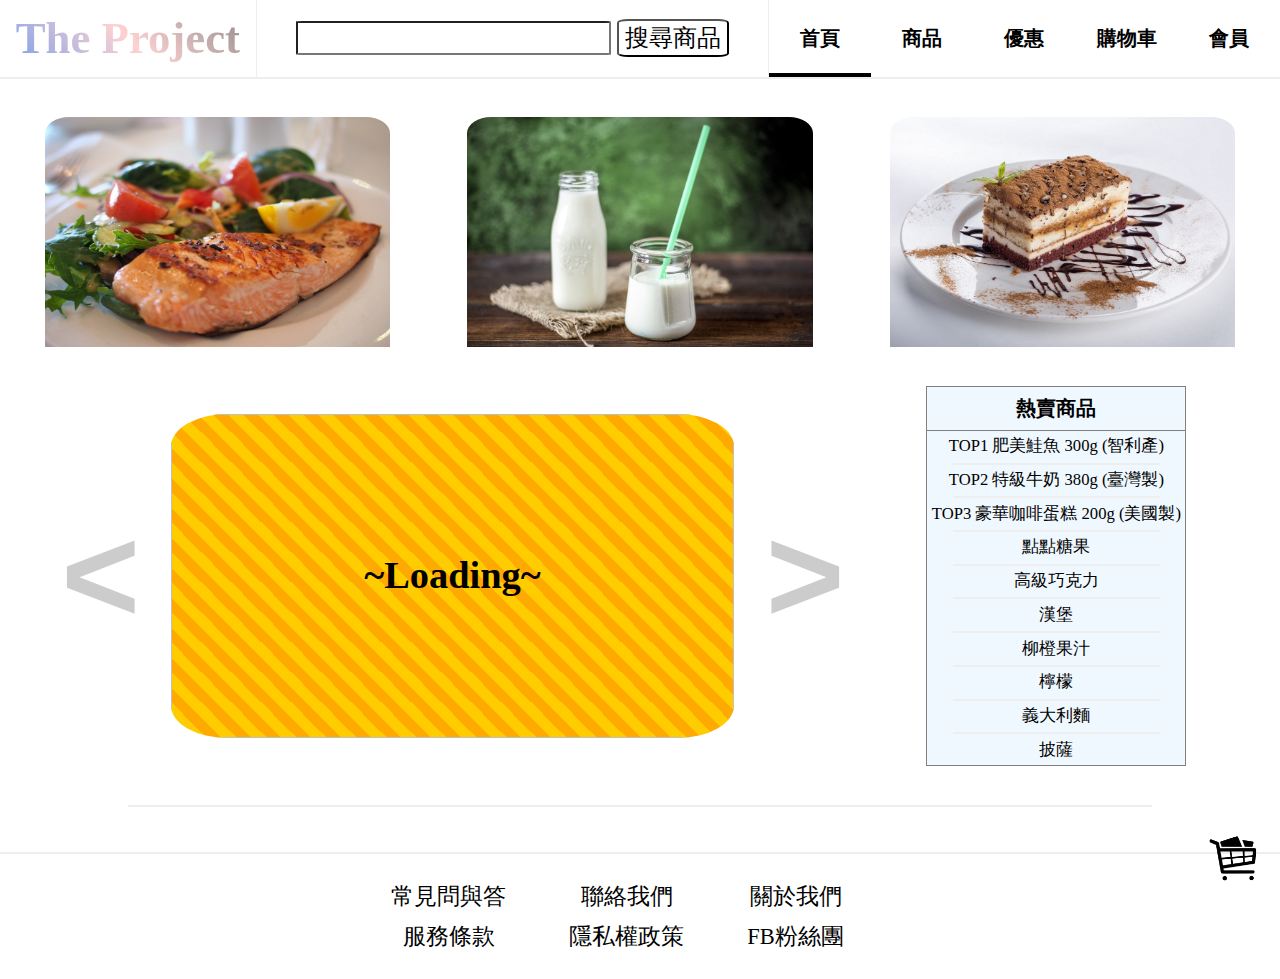
<file: index.html>
<!DOCTYPE html>
<html xmlns="http://www.w3.org/1999/xhtml">
    <head>
        <link href="css/style.css" rel="stylesheet" type="text/css">
        <meta http-equiv="content-type" charset="utf-8">
        <meta name="viewport" content="width=device-width, initial-scale=1.0, maximum-scale=1.0, user-scalable=no">
        <tile></tile>
    </head>
    <body>
        <div class ="top_nav"><!--上導覽頁-->
            <div class="top_block">
                The Project
            </div>
            <div class="search">
                <input type="type" id="search_block" value="">
                <button onclick="storage('search.html')" id="btn">搜尋商品</button>
            </div>
            <div class="right_nav">
                <div class="button_1  border_bot"onclick="page('index.html')" >首頁</div>
                <div class="button_1"onclick="page('product.html')">商品</div>
                <div class="button_1"onclick="" >優惠</div>
                <div class="button_1"onclick="page('cart.html')" >購物車</div>
                <div class="button_1"onclick="page('member.html')" >會員</div>
            </div>
        </div>
        <div class="content">
            <div class="ad1" onmouseenter="food_content('cot')" onmouseleave="food_content_L('cot')">
                <div class="cot"  onclick="product_pages('0')">
                肥美鮭魚<br>原產地(國)：智利&nbsp&nbsp&nbsp特價:320元
                </div>
            </div>
            <div class="ad2" onmouseenter="food_content('cot2')" onmouseleave="food_content_L('cot2')">
                <div class="cot2" onclick="product_pages('1')">
                特級鮮乳<br>原產地(國)：臺灣&nbsp&nbsp&nbsp特價:90元
                </div>
            </div>
            <div class="ad3" onmouseenter="food_content('cot3')" onmouseleave="food_content_L('cot3')">
                <div class="cot3" onclick="product_pages('2')">
                豪華咖啡蛋糕<br>原產地(國)：美國&nbsp&nbsp&nbsp特價:129元
                </div>
            </div>
        </div>
        <div class="content">
            <button id="sw_L" onclick="show_L()"><</button>
            <div class="ad4_div">~Loading~<img class="ad4" id="slideshow"><div class="load"></div></img></div>
            <button id="sw_R" onclick="show_R()">></button>
            <div class="ad4_content">
                <div class="ad_pf">熱賣商品</div>
                <div class="border_div100"></div>
                <p class="ad_p">TOP1 肥美鮭魚 300g (智利產)</p>
                <div class="border_div80"></div>
                <p class="ad_p">TOP2 特級牛奶 380g (臺灣製)</p>
                <div class="border_div80"></div>
                <p class="ad_p">TOP3 豪華咖啡蛋糕 200g (美國製)</p>
                <div class="border_div80"></div>
                <p class="ad_p">點點糖果</p>
                <div class="border_div80"></div>
                <p class="ad_p">高級巧克力</p>
                <div class="border_div80"></div>
                <p class="ad_p">漢堡</p>
                <div class="border_div80"></div>
                <p class="ad_p">柳橙果汁</p>
                <div class="border_div80"></div>
                <p class="ad_p">檸檬</p>
                <div class="border_div80"></div>
                <p class="ad_p">義大利麵</p>
                <div class="border_div80"></div>
                <p class="ad_p">披薩</p>
            </div>
        </div>
        <div class="border_div80"></div>
        <div class="cart_icon" id="cart_icon" onclick="page('cart.html')"></div>
        <div class="nav_down">
            <div class="down_bl">
                <div class="bl">常見問與答</div>
                <div class="bl">服務條款</div>
            </div>
            <div class="down_bl">
                <div class="bl">聯絡我們</div>
                <div class="bl" onclick="page('privacy.html')">隱私權政策</div>
            </div>
            <div class="down_bl">
                <div class="bl">關於我們</div>
                <div class="bl">FB粉絲團</div>
            </div>
        </div>
        <script src="javascript/index.js"></script>  
    </body>
</html>
</file>
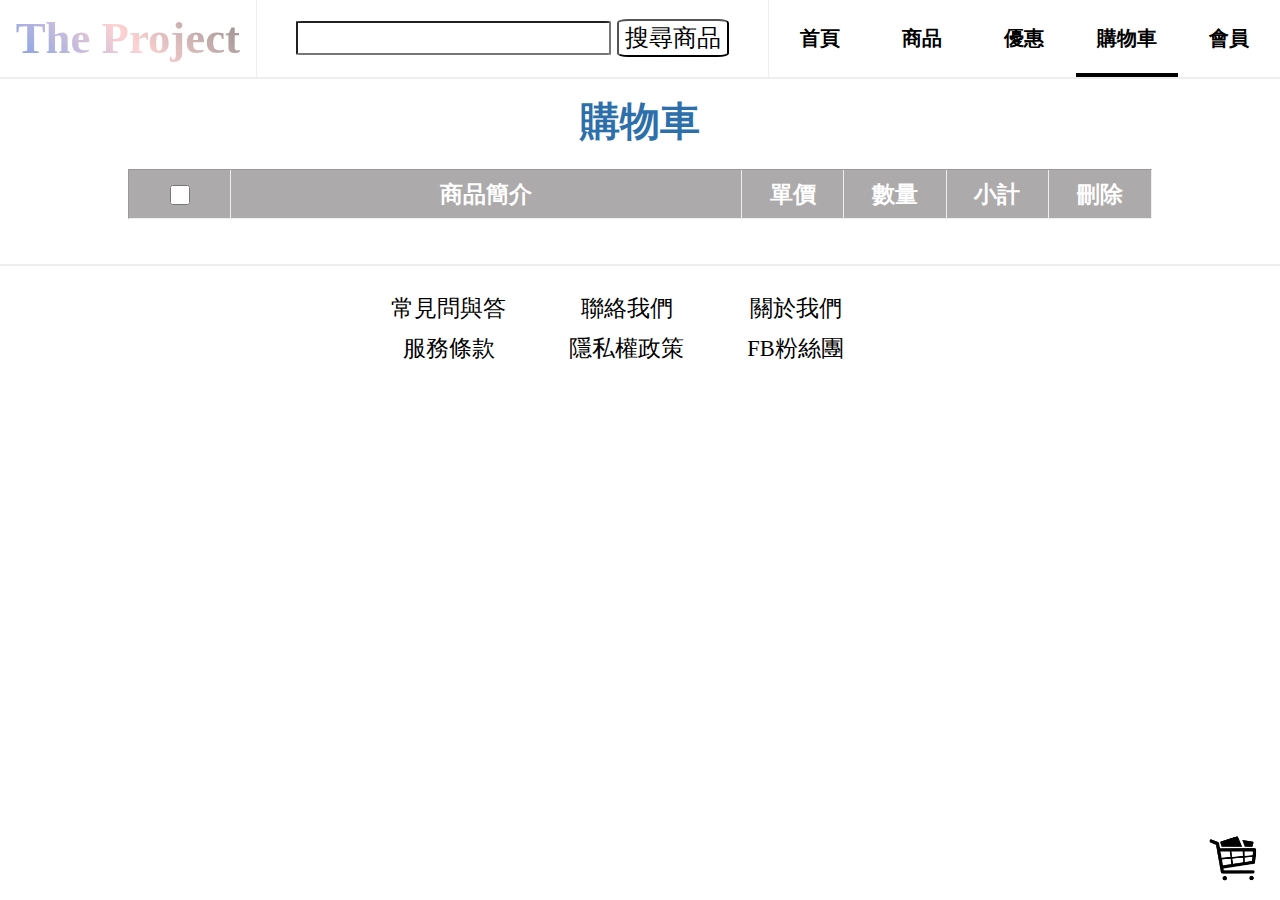
<file: cart.html>
<!DOCTYPE html>
<html xmlns="http://www.w3.org/1999/xhtml">
    <head>
        <link href="css/cart.css" rel="stylesheet" type="text/css">
        <meta http-equiv="content-type" charset="utf-8">
        <meta name="viewport" content="width=device-width, initial-scale=1.0, maximum-scale=1.0, user-scalable=no">
        <tile></tile>
    </head>
    <body>
        <div class ="top_nav"><!--上導覽頁-->
            <div class="top_block">
                The Project
            </div>
            <div class="search">
                <input type="type" id="search_block" value="">
                <button onclick="storage('search.html')" id="btn">搜尋商品</button>
            </div>
            <div class="right_nav">
                <div class="button_1"onclick="page('index.html')" >首頁</div>
                <div class="button_1"onclick="page('product.html')">商品</div>
                <div class="button_1"onclick="reload()" >優惠</div>
                <div class="button_1  border_bot"onclick="page('cart.html')" >購物車</div>
                <div class="button_1"onclick="page('member.html')" >會員</div>
            </div>
        </div>
        <div class="cart">購物車</div>
        <div class="container" id="container">
            <div class="cart_block_big gray_block">
                <div class="check cart_block_small"><input type="checkbox" id="check_all" class="checkbox" onclick="check_all()" ></div>
                <div class="pro_content cart_block_small">商品簡介</div>
                <div class="single cart_block_small">單價</div>
                <div class="counts cart_block_small">數量</div>
                <div class="totals cart_block_small">小計</div>
                <div class="del cart_block_small">刪除</div>
            </div>
        </div>
        <div class="cart_icon" id="cart_icon" onclick="page('cart.html')"></div>
        <div class="nav_down">
            <div class="down_bl">
                <div class="bl">常見問與答</div>
                <div class="bl">服務條款</div>
            </div>
            <div class="down_bl">
                <div class="bl">聯絡我們</div>
                <div class="bl" onclick="page('privacy.html')">隱私權政策</div>
            </div>
            <div class="down_bl">
                <div class="bl">關於我們</div>
                <div class="bl">FB粉絲團</div>
            </div>
        </div>
        <script src="javascript/cart.js"></script> 
    </body>
</html>
</file>
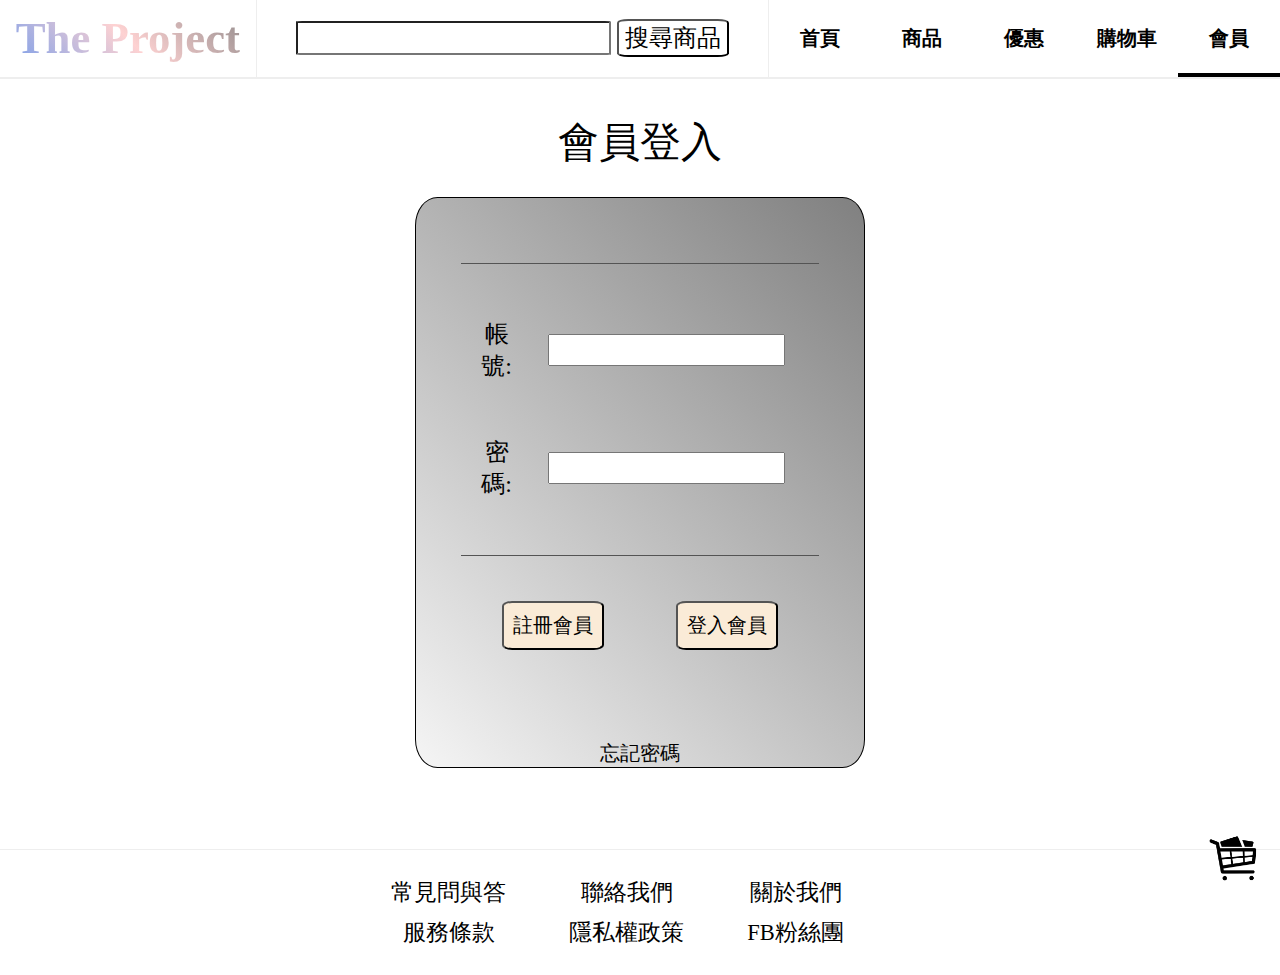
<file: member.html>
<!DOCTYPE html>
<html xmlns="http://www.w3.org/1999/xhtml">
    <head>
        <link href="css/member.css" rel="stylesheet" type="text/css">
        <meta http-equiv="content-type" charset="utf-8">
        <meta name="viewport" content="width=device-width, initial-scale=1.0, maximum-scale=1.0, user-scalable=no">
        <tile></tile>
    </head>
    <body>
        <div class ="top_nav"><!--上導覽頁-->
            <div class="top_block">
                The Project
            </div>
            <div class="search">
                <input type="type" id="search_block" value="">
                <button onclick= "storage('search.html')" id="btn">搜尋商品</button>
            </div>
            <div class="right_nav">
                <div class="button_1"onclick="page('index.html')" >首頁</div>
                <div class="button_1"onclick="page('product.html')">商品</div>
                <div class="button_1"onclick="" >優惠</div>
                <div class="button_1"onclick="page('cart.html')" >購物車</div>
                <div class="button_1 border_bot"onclick="page('member.html')" >會員</div>
            </div>
        </div>
        <div class="back">
            <div class="login">會員登入</div>
            <div class="member">
            <div class="border_div80 me_block"> </div>
            <div class="login_type">
                <div>帳號:</div>
                <div><input type="type" class="me_block_ty" value="">  </div>
            </div>
            <div class="login_type">
                <div>密碼:</div>
                <div><input type="password" class="me_block_ty" value="" id="pass_type"> </div>
            </div>
            <div class="border_div80_n me_block"> </div>
            <div class="login_btn">
                <div><input type="button" class="login_L" value="註冊會員">  </div>
                <div><input type="button" class="login_R" value="登入會員">  </div>
            </div>
            <div class="password">忘記密碼</div>
            </div>
        </div>
        <div class="cart_icon" id="cart_icon" onclick="page('cart.html')"></div>
        <div class="nav_down">
            <div class="down_bl">
                <div class="bl">常見問與答</div>
                <div class="bl">服務條款</div>
            </div>
            <div class="down_bl">
                <div class="bl">聯絡我們</div>
                <div class="bl"  onclick="page('privacy.html')">隱私權政策</div>
            </div>
            <div class="down_bl">
                <div class="bl">關於我們</div>
                <div class="bl">FB粉絲團</div>
            </div>
        </div>
        <script src="javascript/member.js"></script> 
    </body>
</html>
</file>
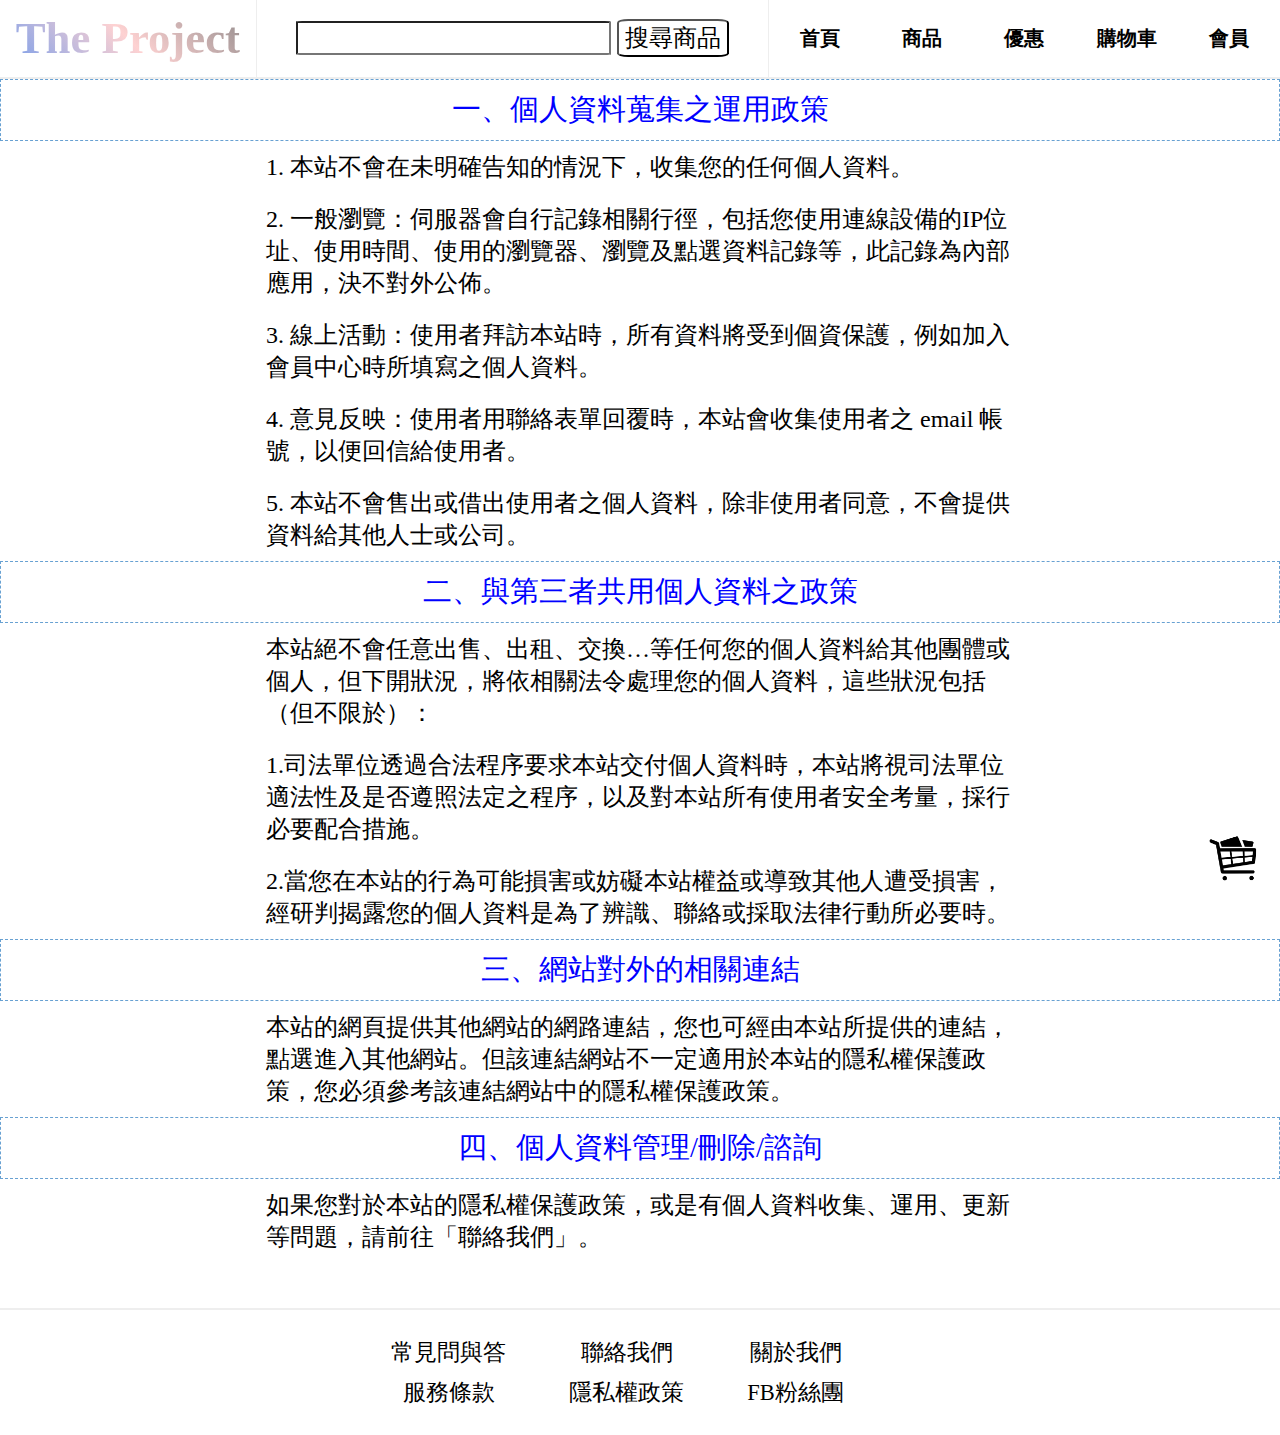
<file: privacy.html>
<!DOCTYPE html>
<html xmlns="http://www.w3.org/1999/xhtml">
    <head>
        <link href="css/style.css" rel="stylesheet" type="text/css">
        <meta http-equiv="content-type" charset="utf-8">
        <meta name="viewport" content="width=device-width, initial-scale=1.0, maximum-scale=1.0, user-scalable=no">
        <tile></tile>
    </head>
    <body>
        <div class ="top_nav"><!--上導覽頁-->
            <div class="top_block">
                The Project
            </div>
            <div class="search">
                <input type="type" id="search_block" value="">
                <button onclick= "" id="btn">搜尋商品</button>
            </div>
            <div class="right_nav">
                <div class="button_1"onclick="page('index.html')" >首頁</div>
                <div class="button_1"onclick="page('product.html')">商品</div>
                <div class="button_1"onclick="" >優惠</div>
                <div class="button_1"onclick="page('cart.html')" >購物車</div>
                <div class="button_1"onclick="page('member.html')" >會員</div>
            </div>
        </div>
        <div class="pri_title">一、個人資料蒐集之運用政策</div>
        <p class="margin_left">1. 本站不會在未明確告知的情況下，收集您的任何個人資料。</p>
        <p class="margin_left">2. 一般瀏覽：伺服器會自行記錄相關行徑，包括您使用連線設備的IP位址、使用時間、使用的瀏覽器、瀏覽及點選資料記錄等，此記錄為內部應用，決不對外公佈。
        </p>
        <p class="margin_left">3. 線上活動：使用者拜訪本站時，所有資料將受到個資保護，例如加入會員中心時所填寫之個人資料。</p>
        <p class="margin_left">4. 意見反映：使用者用聯絡表單回覆時，本站會收集使用者之 email 帳號，以便回信給使用者。</p>
        <p class="margin_left">5. 本站不會售出或借出使用者之個人資料，除非使用者同意，不會提供資料給其他人士或公司。</p>
        <div class="pri_title">二、與第三者共用個人資料之政策</div>
        <p class="margin_left">本站絕不會任意出售、出租、交換…等任何您的個人資料給其他團體或個人，但下開狀況，將依相關法令處理您的個人資料，這些狀況包括（但不限於）：</p>
        <p class="margin_left">1.司法單位透過合法程序要求本站交付個人資料時，本站將視司法單位適法性及是否遵照法定之程序，以及對本站所有使用者安全考量，採行必要配合措施。</p>
        <p class="margin_left">2.當您在本站的行為可能損害或妨礙本站權益或導致其他人遭受損害，經研判揭露您的個人資料是為了辨識、聯絡或採取法律行動所必要時。
        </p>
        <div class="pri_title">三、網站對外的相關連結</div>
        <p class="margin_left">本站的網頁提供其他網站的網路連結，您也可經由本站所提供的連結，點選進入其他網站。但該連結網站不一定適用於本站的隱私權保護政策，您必須參考該連結網站中的隱私權保護政策。</p>
        <div class="pri_title">四、個人資料管理/刪除/諮詢</div>
        <p class="margin_left">如果您對於本站的隱私權保護政策，或是有個人資料收集、運用、更新等問題，請前往「聯絡我們」。</p>

        <div class="cart_icon" id="cart_icon" onclick="page('cart.html')"></div>
        <div class="nav_down">
            <div class="down_bl">
                <div class="bl">常見問與答</div>
                <div class="bl">服務條款</div>
            </div>
            <div class="down_bl">
                <div class="bl">聯絡我們</div>
                <div class="bl" onclick="page('privacy.html')">隱私權政策</div>
            </div>
            <div class="down_bl">
                <div class="bl">關於我們</div>
                <div class="bl">FB粉絲團</div>
            </div>
        </div>
        <script src="javascript/index.js"></script> 
    </body>
</html>
</file>
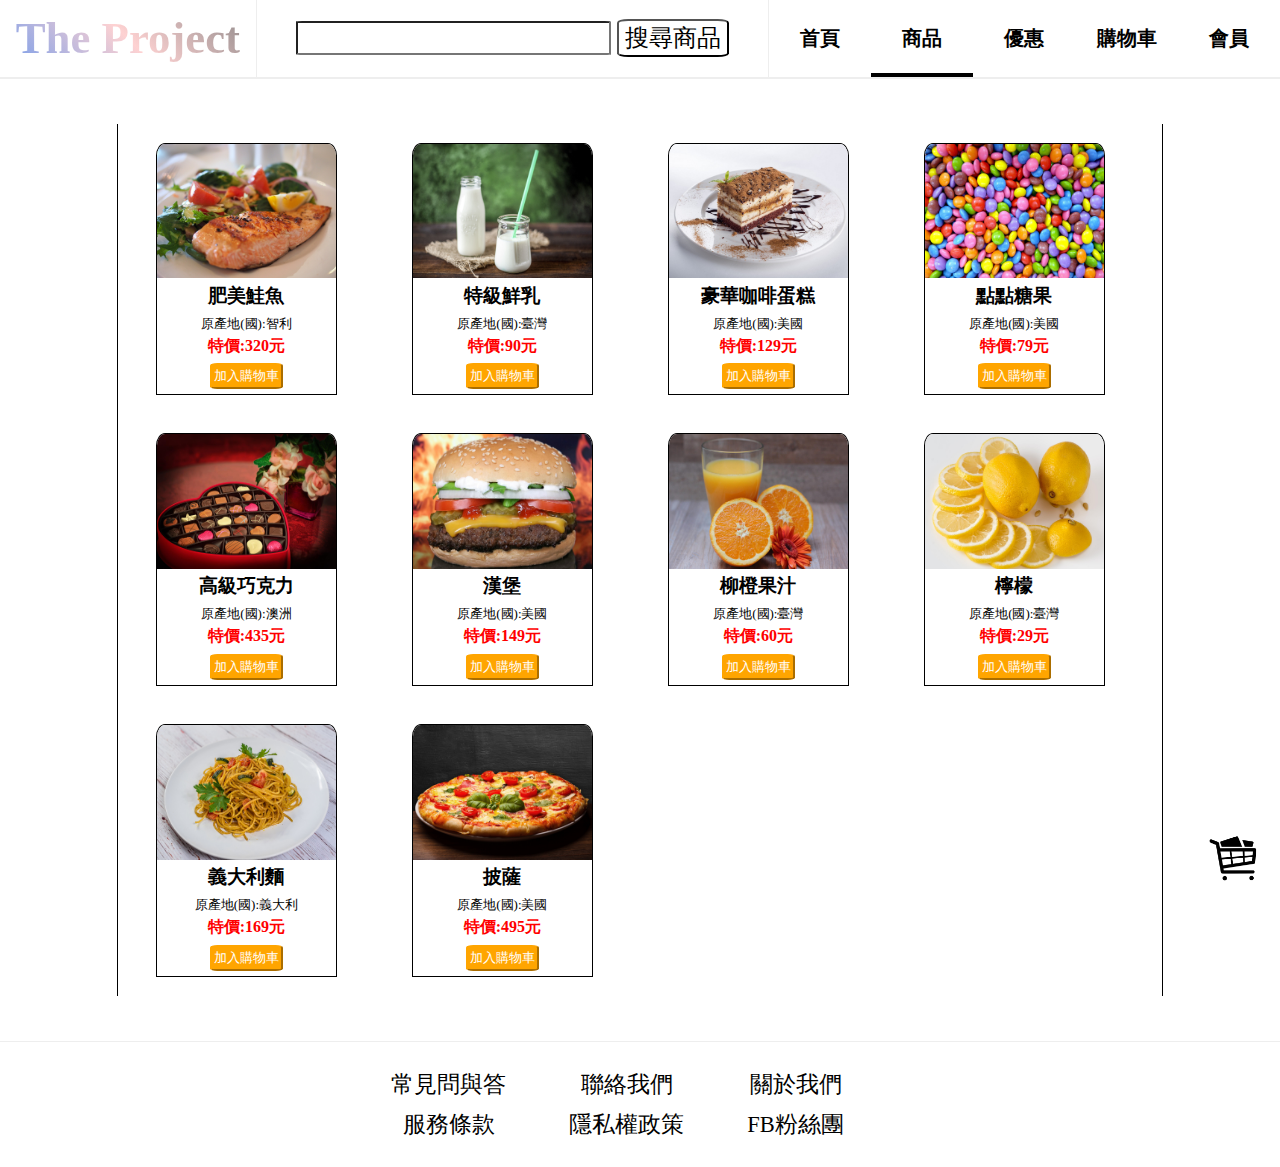
<file: product.html>
<!DOCTYPE html>
<html xmlns="http://www.w3.org/1999/xhtml">
    <head>
        <link href="css/product.css" rel="stylesheet" type="text/css">
        <meta http-equiv="content-type" charset="utf-8">
        <meta name="viewport" content="width=device-width, initial-scale=1.0, maximum-scale=1.0, user-scalable=no">
        <tile></tile>
    </head>
    <body>
        <div class ="top_nav"><!--上導覽頁-->
            <div class="top_block">
                The Project
            </div>
            <div class="search">
                <input type="type" id="search_block" value="">
                <button onclick="storage('search.html')"  id="btn">搜尋商品</button>
            </div>
            <div class="right_nav">
                <div class="button_1"onclick="page('index.html')" >首頁</div>
                <div class="button_1 border_bot"onclick="page('product.html')">商品</div>
                <div class="button_1"onclick="" >優惠</div>
                <div class="button_1"onclick="page('cart.html')" >購物車</div>
                <div class="button_1"onclick="page('member.html')" >會員</div>
                
            </div>
        </div>
        <div class="big_page">
            <div class="product_page" id="product_create">
            </div>
        </div>
        <div class="cart_icon" id="cart_icon" onclick="page('cart.html')"></div>
        <div class="nav_down">
            <div class="down_bl">
                <div class="bl">常見問與答</div>
                <div class="bl">服務條款</div>
            </div>
            <div class="down_bl">
                <div class="bl">聯絡我們</div>
                <div class="bl"  onclick="page('privacy.html')">隱私權政策</div>
            </div>
            <div class="down_bl">
                <div class="bl">關於我們</div>
                <div class="bl">FB粉絲團</div>
            </div>
        </div>
        <script src="javascript/product.js"></script> 
    </body>
</html>
</file>
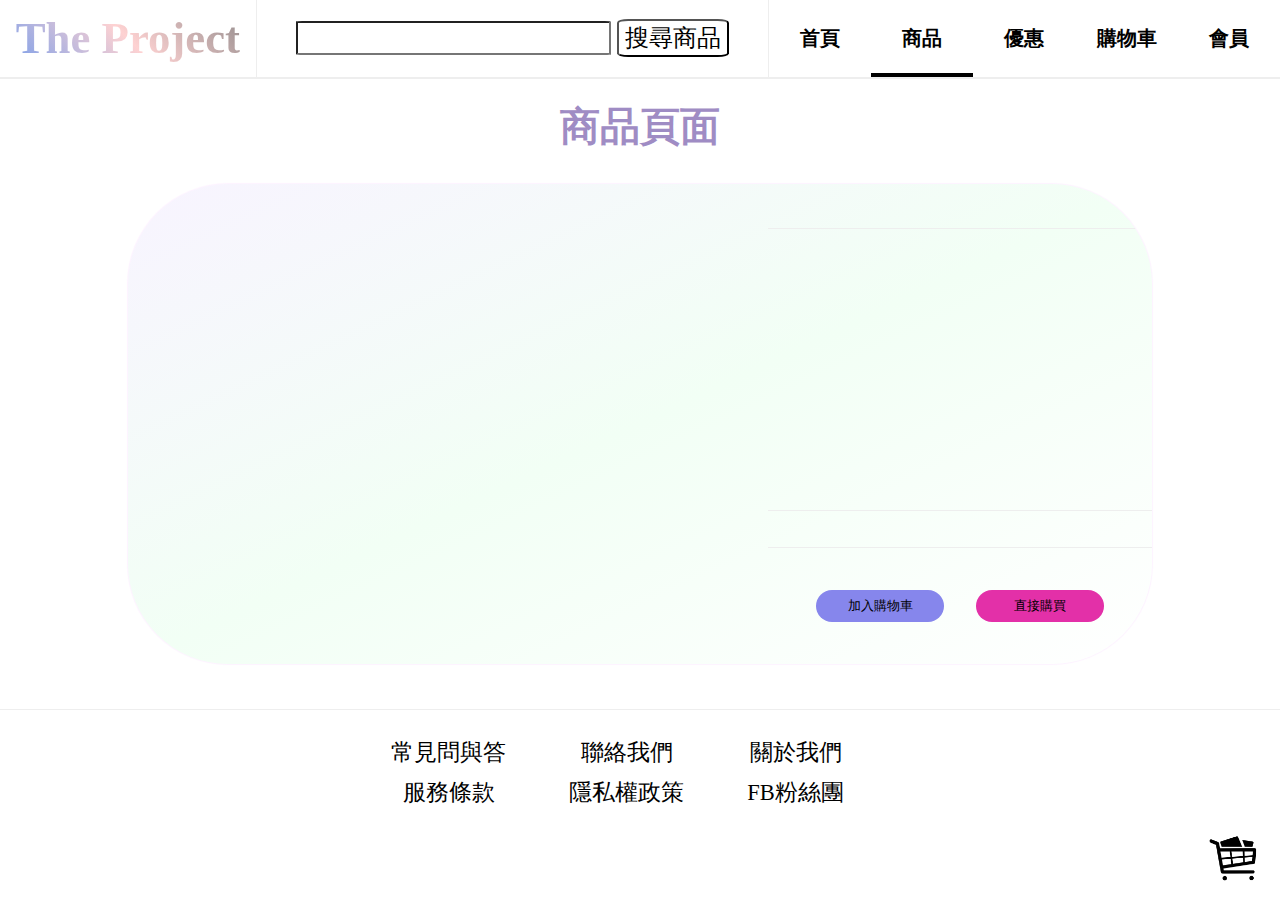
<file: product_pages.html>
<!DOCTYPE html>
<html xmlns="http://www.w3.org/1999/xhtml">
    <head>
        <link href="css/product_pages.css" rel="stylesheet" type="text/css">
        <meta http-equiv="content-type" charset="utf-8">
        <meta name="viewport" content="width=device-width, initial-scale=1.0, maximum-scale=1.0, user-scalable=no">
        <tile></tile>
    </head>
    <body>
        <div class ="top_nav"><!--上導覽頁-->
            <div class="top_block">
                The Project
            </div>
            <div class="search">
                <input type="type" id="search_block" value="">
                <button onclick="storage('search.html')" id="btn">搜尋商品</button>
            </div>
            <div class="right_nav">
                <div class="button_1 "onclick="page('index.html')" >首頁</div>
                <div class="button_1 border_bot"onclick="page('product.html')">商品</div>
                <div class="button_1"onclick="" >優惠</div>
                <div class="button_1"onclick="page('cart.html')" >購物車</div>
                <div class="button_1"onclick="page('member.html')" >會員</div>
            </div>
        </div>
        <div class="product_pages_title">商品頁面</div>
        <div class="main_content">
            <div class="content_small" id="image_content">
            </div>
            <div class="content_R">
                    <div class="con_title " id="title_div"></div>
                    <div class="content" id="content">
                        <div class="con_s" id="con_s"></div>
                        <div class="price" id="price"></div>
                    </div>
                    <div class="button" id="addcart">
                        <input type="button" class="add_cart" value="加入購物車" onclick="addcart()">
                        <input type="button" class="cart" value="直接購買" onclick="cart()">
                    </div>
            </div>
            </div>
        <div class="cart_icon" id="cart_icon" onclick="page('cart.html')"></div>
        <div class="nav_down">
            <div class="down_bl">
                <div class="bl">常見問與答</div>
                <div class="bl">服務條款</div>
            </div>
            <div class="down_bl">
                <div class="bl">聯絡我們</div>
                <div class="bl" onclick="page('privacy.html')">隱私權政策</div>
            </div>
            <div class="down_bl">
                <div class="bl">關於我們</div>
                <div class="bl">FB粉絲團</div>
            </div>
        </div>
        <script src="javascript/product_pages.js"></script> 
    </body>
</html>
</file>
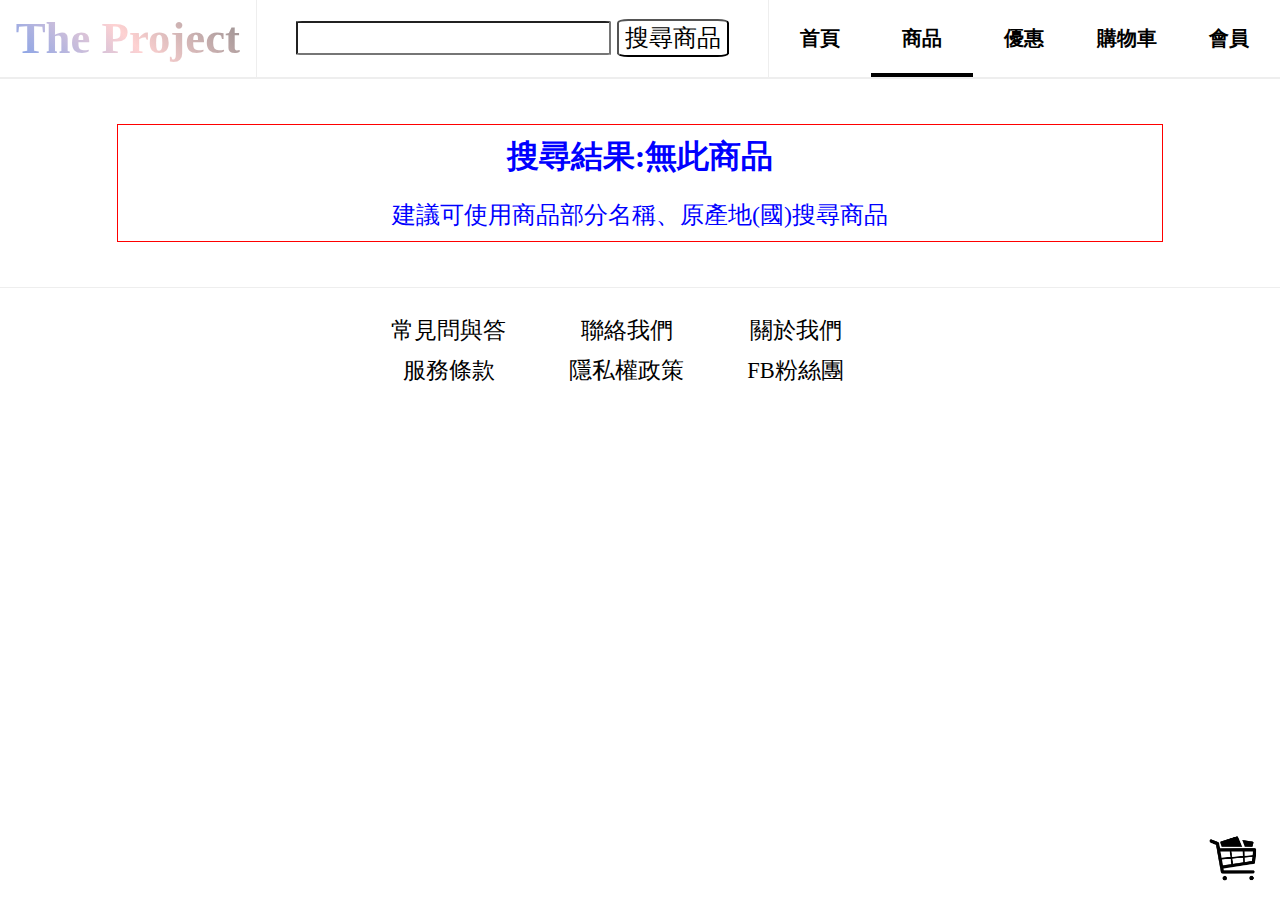
<file: search.html>
<!DOCTYPE html>
<html xmlns="http://www.w3.org/1999/xhtml">
    <head>
        <link href="css/product.css" rel="stylesheet" type="text/css">
        <meta http-equiv="content-type" charset="utf-8">
        <meta name="viewport" content="width=device-width, initial-scale=1.0, maximum-scale=1.0, user-scalable=no">
        <tile></tile>
    </head>
    <body>
        <div class ="top_nav"><!--上導覽頁-->
            <div class="top_block">
                The Project
            </div>
            <div class="search">
                <input type="type" id="search_block" value="">
                <button onclick= "storage('search.html')" id="btn">搜尋商品</button>
            </div>
            <div class="right_nav">
                <div class="button_1"onclick="page('index.html')" >首頁</div>
                <div class="button_1 border_bot"onclick="page('product.html')">商品</div>
                <div class="button_1"onclick="" >優惠</div>
                <div class="button_1"onclick="page('cart.html')" >購物車</div>
                <div class="button_1"onclick="page('member.html')" >會員</div>
            </div>
        </div>
        <div class="big_page">
            <div class="product_page" id="product_create">
                <div class="result"></div>
                <div class="none">搜尋結果:無此商品</div>
                <p class="none_p">建議可使用商品部分名稱、原產地(國)搜尋商品</p>
            </div>
        </div>
        <div class="cart_icon" id="cart_icon" onclick="page('cart.html')"></div>
        <div class="nav_down">
            <div class="down_bl">
                <div class="bl">常見問與答</div>
                <div class="bl">服務條款</div>
            </div>
            <div class="down_bl">
                <div class="bl">聯絡我們</div>
                <div class="bl"  onclick="page('privacy.html')">隱私權政策</div>
            </div>
            <div class="down_bl">
                <div class="bl">關於我們</div>
                <div class="bl">FB粉絲團</div>
            </div>
        </div>
        <script src="javascript/search.js"></script> 
    </body>
</html>
</file>
<file: css/style.css>
@charset "utf-8";
/*html,body*/
html, body {  margin: 0; padding: 0; font-size: 24px; font-family: '標楷體';}   
.font_size20{
    font-size: 20px;
}
#search_block{
    font-size: 24px;
    width: 60%;
    border-radius: 2%;
}
.top_nav{
    box-sizing: border-box;
    display: flex;
    top: 0%;
    width: 100%;
    height: auto;
    background-color:white;
    border-bottom:2px  inset;
}
.top_block{
    font-family: '新細明體';
    display:block;
    height: 8.5vh;
    width: 20%;
    font-size:3.5vw;
    line-height: 8.5vh;
    text-align: center;
    font-weight: bolder;
    border-right:1px  inset;
    color: transparent;
    background:linear-gradient(45deg,cornflowerblue,rgb(254, 210, 210),gray);
    background:-webkit-linear-gradient(45deg,cornflowerblue,rgb(254, 210, 210),gray);
    -webkit-background-clip:text;
    background-clip: text;
}
.border_bot{
    box-sizing: border-box;
    border-bottom: 4px solid black;
}
#btn{
    font-family: '標楷體';
    font-size: 24px;
    border-radius: 10%;
    background-color: #fff;
    color: #000;
    cursor: pointer;
}
#btn:hover{
    transition: all .4s linear;
    color:#fff;
    background-color: gray;
}
.search{
    display: block;
    height: 8.5vh;
    width: 40vw;
    line-height: 8.5vh;
    text-align: center;
    border-right: 1px inset;
}

.right_nav{
    width: 40%;
    display: inline-flex;
    font-size: 18px;
}
.button_1{
    width: 20%;
    height: 8.5vh;
    display: block;
    text-align: center;
    line-height: 8.5vh;
    cursor: pointer;
    background-color: transparent;
    transition: all .4s linear;
    font-size: 20px;
    font-weight: bold;
    color:#000;
    text-decoration: none;
}
.button_1:hover{
    background-color: #000;
    color: #fff;
    font-size: 23px;
}
.content{
    display: flex;
    justify-content:center ;
    align-items: center;
    background-color:white;
}

.ad1:hover,.ad2:hover,.ad3:hover,.ad4:hover{
    transition: all 1.2s ease-in;
    background-size: 110%;
}

.ad1,.ad2,.ad3{
    box-sizing: border-box;
    display: inline-flex;
    align-items:flex-end;
    justify-content:center;
    width: 27vw;
    height: 18vw;
    background-size:cover;
    background-repeat: no-repeat;
    background-position: center center;
    margin: 3vw;
    background-color: #fff;
    border-radius: 7% 7% 0% 0%;

}

.ad1{
    background-image: url(../product/product1.jpg);
}
.ad2{
    background-image: url(../product/product2.jpg);
}
.ad3{
    background-image: url(../product/product3.jpg);
}
.ad4{
    height: 25.31vw;
    display: block;
    width: 44vw;
    position: relative;
    top: -25.31vw;
    background-size:contain;
    background-repeat: no-repeat;
    margin-bottom: 3vw;
    border-radius: 10%;
}
.ad4_div{
    font-family: '標楷體';
    font-weight: 600;
    text-align: center;
    line-height: 25.31vw;
    font-size: 3vw;
    background:-webkit-linear-gradient(45deg,#fc0 0%,#fc0 20%,#fa0 20%, #fa0 45%,#fc0 45%,#fc0 70%,#fa0 70%, #fa0 95%,#fc0 95%,#fc0 100%);
    background-size:30px 30px;
    height: 25.31vw;
    display: block;
    width: 44vw;
    margin-bottom: 3vw;
    border-radius: 10%;
    animation:loadimg_an 0.4s infinite linear;
}

@keyframes loadimg_an{
    0% {
      background-position:0 0;
    }
    100% {
      background-position:30px 0;
    }
  }

.load{
    display: block;
    font-size: 6vh;
    font-weight: 600;
    font-style: unset;
    position: absolute;
    left: 29vw;
    top: 83vh;
}

.border_div80{
    display: block;
    position: relative;
    left: 10%;
    width: 80%;
    height: 1px;
    border-bottom: 2px inset;
}
.border_div100{
    display: block;
    width: 100%;
    height: 1px;
    border-bottom: 1px gray solid;
}

.ad4_content{
    display: block;
    width:fit-content;
    height:fit-content ;
    font-size: 1.6vw;
    margin-left: 6vw;
    margin-right: 3vw;
    font-weight: bold;
    border: 1px solid gray ;
    text-align: center;
    background-color: aliceblue;
    margin-bottom: 3vw;
}

.cot,.cot2,.cot3{
    background-color:rgba(0,0,0, 0.4);
    width: 27vw;
    height: fit-content;
    font-size: 24px;
    color:azure;
    font-weight:3px;
    display:none;
    text-align: center;
    cursor: pointer;
    padding: 0.5vh;
}

.ad_p{
    display: block;
    margin: 0.17vw;
    padding: 0.17vw;
    font-size: 1.3vw;
    font-weight: 500;
}
.ad_pf{
    padding:0.8vh;
}
.ad_p:hover{
    transition: all .4s ease-in;
    background-color:cornflowerblue;
    color: #fff;
    cursor: pointer;
    font-weight: 700;
}
#sw_L{
    display: flex;
    font-size: 15vh;
    font-weight: bold;
    align-items: center;
    margin-bottom: 3vw;
    margin-right: 2vw;
    height: fit-content;
    color: rgba(0,0,0, 0.2);
    width: 10vh;
    background-color: transparent;
    border:none;
}
#sw_R{
    font-size: 15vh;
    font-weight: bold;
    display: flex;
    align-items: center;
    margin-bottom: 3vw;
    margin-left: 2vw;
    height: fit-content;
    color: rgba(0,0,0, 0.2);
    width: 10vh;
    background-color: transparent;
    border:none;
}
#sw_R:hover{
    color: #000;
    transition: all linear .6s;
    cursor: pointer;
    transform: translatex(1vw);
}
#sw_L:hover{
    color: #000;
    transition: all linear .6s;
    cursor: pointer;
    transform: translatex(-1vw);
}
.nav_down{
    display: flex;
    justify-content: center;
    align-items: center;
    background-color:white ;
    width:auto;
    height: fit-content;
    padding: 2vh;
    margin-top: 5vh;
    border-top: 2px outset;
}
.down_bl{
    margin-right: 5vh;
}
.bl{
    font-size: 2.5vh;
    text-align: center;
    margin: 1vh;
}

.bl:hover{
    cursor: pointer;
    color: rgb(33, 212, 152);
}

.pri_title{
    text-align: center;
    font-size: larger;
    color: blue;
    border: 1px rgb(104, 161, 210) dashed;
    padding: 10px;
}

.margin_left{
    margin :0 20vw;
    padding: 10px;
}

.cart_icon{
    width: 5vw;
    height: 5vw;
    position: fixed;
    right: 1vw;
    bottom:1vh ;
    box-sizing: border-box;
    background-image:url(../product/cart.png) ;
    background-size: contain;
    cursor: pointer;
}
</file>
<file: css/cart.css>
@charset "utf-8";
/*html,body*/
html, body {  margin: 0; padding: 0; font-size: 24px; font-family: '標楷體';}   
.font_size20{
    font-size: 20px;
}
#search_block{
    font-size: 24px;
    width: 60%;
    border-radius: 2%;
}
.top_nav{
    box-sizing: border-box;
    display: flex;
    top: 0%;
    width: 100%;
    height: auto;
    background-color:white;
    border-bottom:2px  inset;
}
.top_block{
    font-family: '新細明體';
    display:block;
    height: 8.5vh;
    width: 20%;
    font-size:3.5vw;
    line-height: 8.5vh;
    text-align: center;
    font-weight: bolder;
    border-right:1px  inset;
    color: transparent;
    background:linear-gradient(45deg,cornflowerblue,rgb(254, 210, 210),gray);
    background:-webkit-linear-gradient(45deg,cornflowerblue,rgb(254, 210, 210),gray);
    -webkit-background-clip:text;
    background-clip: text;
}
.border_bot{
    box-sizing: border-box;
    border-bottom: 4px solid black;
}
#btn{
    font-family: '標楷體';
    font-size: 24px;
    border-radius: 10%;
    background-color: #fff;
    color: #000;
    cursor: pointer;
}
#btn:hover{
    transition: all .4s linear;
    color:#fff;
    background-color: gray;
}
.search{
    display: block;
    height: 8.5vh;
    width: 40vw;
    line-height: 8.5vh;
    text-align: center;
    border-right: 1px inset;
}

.right_nav{
    width: 40%;
    display: inline-flex;
    font-size: 18px;
}
.button_1{
    width: 20%;
    height: 8.5vh;
    display: block;
    text-align: center;
    line-height: 8.5vh;
    cursor: pointer;
    background-color: transparent;
    transition: all .4s linear;
    font-size: 20px;
    font-weight: bold;
    color:#000;
    text-decoration: none;
}
.button_1:hover{
    background-color: #000;
    color: #fff;
    font-size: 23px;
}
.nav_down{
    display: flex;
    justify-content: center;
    align-items: center;
    background-color:white ;
    width:auto;
    height: fit-content;
    padding: 2vh;
    margin-top: 5vh;
    border-top: 2px outset;
}
.down_bl{
    margin-right: 5vh;
}
.bl{
    font-size: 2.5vh;
    text-align: center;
    margin: 1vh;
}

.bl:hover{
    cursor: pointer;
    color: rgb(33, 212, 152);
}


.container{
    margin-top: 20px;
    position: relative;
    left: 10vw;
    width: 80vw;
    height:fit-content;
}

.cart{
    position: relative;
    left: 10%;
    width: 80%;
    height: fit-content;
    margin: 15px 0;
    font-size: 40px;
    color: rgb(45, 111, 170);
    text-align: center;
    font-weight: bolder;
}

.cart_block_big{
    display: flex;
    width: 100%;
    border: 0.5px  inset;
    height: 50px;
    box-sizing: border-box;
}

.cart_block{
    display: flex;
    width: 100%;
    border: 0.5px  inset;
    height: 100px;
    box-sizing: border-box;
}

.cart_block:hover{
    background-color: rgb(189, 189, 189);
}

.check{
    width: 10%;
    border-right: 0.5px inset;
    box-sizing: border-box;
}

.pro_content{
    width: 50%;
    border-right: 0.5px inset;
    display: flex;
    box-sizing: border-box;
}
.counts{
    width: 10%;
    border-right: 0.5px inset;
    box-sizing: border-box;
    display: flex;
    justify-content: center;
    align-items: center;
}
.totals{
    width: 10%;
    border-right: 0.5px inset;
    box-sizing: border-box;
    display: flex;
    justify-content: center;
    align-items: center;
}
.single{
    width: 10%;
    border-right: 0.5px inset;
    box-sizing: border-box;
    display: flex;
    justify-content: center;
    align-items: center;
}
.red{
    color: red;
}

.del{
    width: 10%;
    box-sizing: border-box;
    display: flex;
    justify-content: center;
    align-items: center;
}

.del_button{
    background-color: rgb(120, 133, 169);
    font-size:medium;
    width: 40%;
    cursor: pointer;
    border-radius: 10%;
    border: none;
    font-weight: 550;
}

.del_button:hover{
    opacity: 0.5;
}

.del_button:active{
    cursor:auto;
    opacity: 1;
}


.cart_block_small{
    font-weight: bolder;
    font-size: 23px;
    display: flex;
    justify-content: center;
    align-items: center;
    height: 50px;
    box-sizing: border-box;
}
.cart_block_s{
    font-weight: bolder;
    font-size: 30px;
    display: flex;
    justify-content: center;
    align-items: center;
    height: 100px;
}
.product_img{
    width: 22%;
    height: 98px;
    border:0.5px  inset;
}

.gray_block{
    background-color: rgb(172, 170, 170);
    color: #fff;
}

.pro_title{
    display: flex;
    justify-content: center;
    align-items: center;
    width: 20%;
    height: 102px;
    font-size: 19px;
    padding: 3px;
    font-weight: bolder;
    cursor: pointer;
    box-sizing: border-box;
}

.pro_con{
    display: flex;
    justify-content: center;
    align-items: center;
    font-size: 16px;
    width: fit-content;
    padding: 5px;
}

.checkbox{
    width:20px;
    height: 20px;
}

.cart_icon{
    width: 5vw;
    height: 5vw;
    position: fixed;
    right: 1vw;
    bottom:1vh ;
    box-sizing: border-box;
    background-image:url(../product/cart.png) ;
    background-size: contain;
    cursor: pointer;
}
</file>
<file: css/member.css>
@charset "utf-8";
/*html,body*/
html, body {  margin: 0; padding: 0; font-size: 24px; font-family: '標楷體';}   
.font_size20{
    font-size: 20px;
}
#search_block{
    font-size: 24px;
    width: 60%;
    border-radius: 2%;
}
.top_nav{
    box-sizing: border-box;
    display: flex;
    top: 0%;
    width: 100%;
    height: auto;
    background-color:white;
    border-bottom:2px  inset;
}
.top_block{
    font-family: '新細明體';
    display:block;
    height: 8.5vh;
    width: 20%;
    font-size:3.5vw;
    line-height: 8.5vh;
    text-align: center;
    font-weight: bolder;
    border-right:1px  inset;
    color: transparent;
    background:linear-gradient(45deg,cornflowerblue,rgb(254, 210, 210),gray);
    background:-webkit-linear-gradient(45deg,cornflowerblue,rgb(254, 210, 210),gray);
    -webkit-background-clip:text;
    background-clip: text;
}
#btn{
    font-family: '標楷體';
    font-size: 24px;
    border-radius: 10%;
    background-color:#fff;
    color: #000;
    cursor: pointer;
}
#btn:hover{
    transition: all .4s linear;
    color:#fff;
    background-color: gray;
}
.search{
    display: block;
    height: 8.5vh;
    width: 40vw;
    line-height: 8.5vh;
    text-align: center;
    border-right: 1px inset;
}

.right_nav{
    width: 40%;
    display: inline-flex;
    font-size: 18px;
}
.button_1{
    box-sizing: border-box;
    width: 20%;
    height: 8.5vh;
    display: block;
    text-align: center;
    line-height: 8.5vh;
    cursor: pointer;
    background-color: transparent;
    transition: all .4s linear;
    font-size: 20px;
    font-weight: bold;
    color:#000;
    text-decoration: none;
}

.border_bot{
    box-sizing: border-box;
    border-bottom: 4px solid black;
}
.button_1:hover{
    background-color: #000;
    color: white;
    font-size: 23px;
}

.back{
    width: 100%;
    height: fit-content;
    background-color:rgba(255, 255, 255, 0.5);
    display: inline-block;
    text-align: center;
}
.member{
    display:inline-block;
    justify-content: center;
    align-items: center;
    width: 35%;
    height: 75%;
    background:linear-gradient(45deg,whitesmoke,gray);
    border: 0.1vw black solid ;
    text-align: center;
    border-radius: 5%;
    margin:3vh;
    margin-bottom: 4vh;
}

.border_div80{
    display: block;
    position: relative;
    left: 10%;
    width: 80%;
    height: 1px;                                
    border-bottom: 1px black inset;
    margin-top: 5vw;
}

.border_div80_n{
    display: block;
    position: relative;
    left: 10%;
    width: 80%;
    height: 1px;                                
    border-bottom: 1px black inset;
}

.me_block_ty{
    width: 80%;
    font-size: 2.4vh;
}
.me_block{
    font-size: 2.4vh;
}

.nav_down{
    display: flex;
    justify-content: center;
    align-items: center;
    background-color: #fff;
    width:auto;
    height: fit-content;
    padding: 2vh;
    margin-top: 5vh;
    border-top: 1px outset;
}
.down_bl{
    margin-right: 5vh;
}
.bl{
    font-size: 2.5vh;
    text-align: center;
    margin: 1vh;
}

.bl:hover{
    cursor: pointer;
    color: rgb(33, 212, 152);
}

.login{
    margin-top: 4vh;
    font-size: 4.5vh;
}

.login_btn{
    display: flex;
    justify-content: center;
    align-items: center;
}

.login_type{
    display: flex;
    justify-content: center;
    align-items: center;
    margin: 6vh;
}

.login_L{
    margin-top: 5vh;
    padding:1vh ;
    margin-bottom: 10vh;
    margin-right: 4vh;
    font-size: 2.2vh;
    background-color: antiquewhite;
    border-radius: 10%;
}
.login_R{
    margin-top: 5vh;
    padding:1vh ;
    margin-bottom: 10vh;
    margin-left: 4vh;
    font-size: 2.2vh;
    background-color: antiquewhite;
    border-radius: 10%;
}


.login_L:hover,.login_R:hover{
    cursor: pointer;
    background-color: rgb(247, 209, 159);
}

.password{
    font-size: 2.2vh;
}

.password:hover{
    cursor: pointer;
    color:blue;
}

.cart_icon{
    width: 5vw;
    height: 5vw;
    position: fixed;
    right: 1vw;
    bottom:1vh ;
    box-sizing: border-box;
    background-image:url(../product/cart.png) ;
    background-size: contain;
    cursor: pointer;
}
</file>
<file: css/product.css>
@charset "utf-8";
/*html,body*/
html, body {  margin: 0; padding: 0; font-size: 24px; font-family: '標楷體'; }   
.font_size20{
    font-size: 20px;
}
#search_block{
    font-size: 24px;
    width: 60%;
    border-radius: 2%;
}
.top_nav{
    box-sizing: border-box;
    display: flex;
    top: 0%;
    width: 100%;
    height: auto;
    background-color:white;
    border-bottom:2px  inset;
}
.top_block{
    font-family: '新細明體';
    display:block;
    height: 8.5vh;
    width: 20%;
    font-size:3.5vw;
    line-height: 8.5vh;
    text-align: center;
    font-weight: bolder;
    border-right:1px  inset;
    color: transparent;
    background:linear-gradient(45deg,cornflowerblue,rgb(254, 210, 210),gray);
    background:-webkit-linear-gradient(45deg,cornflowerblue,rgb(254, 210, 210),gray);
    -webkit-background-clip:text;
    background-clip: text;
}
#btn{
    font-family: '標楷體';
    font-size: 24px;
    border-radius: 10%;
    background-color:#fff;
    color: #000;
    cursor: pointer;
}
#btn:hover{
    transition: all .4s linear;
    color:#fff;
    background-color: gray;
}
.search{
    display: block;
    height: 8.5vh;
    width: 40vw;
    line-height: 8.5vh;
    text-align: center;
    border-right: 1px inset;
}

.right_nav{
    width: 40vw;
    display: inline-flex;
    font-size: 18px;
}
.button_1{
    box-sizing: border-box;
    width: 20%;
    height: 8.5vh;
    display: block;
    text-align: center;
    line-height: 8.5vh;
    cursor: pointer;
    background-color: transparent;
    transition: all .4s linear;
    font-size: 20px;
    font-weight: bold;
    color:#000;
    text-decoration: none;
}

.border_bot{
    box-sizing: border-box;
    border-bottom: 4px solid black;
}
.button_1:hover{
    background-color: #000;
    color: white;
    font-size: 23px;
}

.back{
    width: 100%;
    height: fit-content;
    background-color:rgba(255, 255, 255, 0.5);
    display: inline-block;
    text-align: center;
}


.border_div80{
    display: block;
    position: relative;
    left: 10%;
    width: 80%;
    height: 1px;                                
    border-bottom: 1px black inset;
    margin-top: 5vw;
}

.border_div80_n{
    display: block;
    position: relative;
    left: 10%;
    width: 80%;
    height: 1px;                                
    border-bottom: 1px black inset;
}

.nav_down{
    display: flex;
    justify-content: center;
    align-items: center;
    background-color: #fff;
    width:auto;
    height: fit-content;
    padding: 2vh;
    margin-top: 5vh;
    border-top: 1px outset;
}
.down_bl{
    margin-right: 5vh;
}
.bl{
    font-size: 2.5vh;
    text-align: center;
    margin: 1vh;
}

.bl:hover{
    cursor: pointer;
    color: rgb(33, 212, 152);
}

.big_page{
    display: flex;
    justify-content: center;
}

.product_page{
    display:flex;
    flex-wrap:wrap;
    justify-content:flex-start;
    margin-top: 5vh;
    width: 81.5vw;
    height:auto;
    border-left: 1px black solid;
    border-right: 1px black solid;
    box-sizing: content-box;
}

.product_img{
    width:100%;
    height:10.5vw;
    box-sizing: content-box;
    padding: 0%;
    display: block;
}


.pro_div{
    overflow: hidden;
    display: block;
    padding: 0%;
    text-align: center;
    font-size: medium;
    margin-left: 2.922vw;
    margin-right: 2.922vw;
    margin-top: 1.50vw;
    margin-bottom: 1.50vw;
    width:14vw ;
    height: auto;
    border: 1px black solid;
    border-radius: 5% 5% 0% 0%;
    transition: all linear .3s;
    box-sizing: content-box;
}


.price{
    color: red;
    font-weight: bolder;
    font-size: medium;
    padding: 1.5px;
    box-sizing: border-box;
}

.pro_title{
    font-weight: bold;
    font-size: larger;
    padding: 1.5px;
    box-sizing: border-box;
    margin: 3px;
}

.pro_con{
    font-size: small;
    padding: 1.5px;
    box-sizing: border-box;
}

.pro_div:hover{
    background-color: rgb(231, 231, 204);
    border-style:ridge;
    box-shadow:0px 0px 3px 3px rgba(0, 0, 0, 0.5);
    transition: all linear .2s;
}

.none{
    text-align: center;
    width: 100%;
    font-size:xx-large;
    padding: 10px;
    color:blue;
    font-weight: bolder;
    display: none;
}

.none_p{
    text-align: center;
    width: 100%;
    margin: 0%;
    padding: 10px;
    color:blue;
    display: none;
}

.result{
    text-align: center;
    font-size:xx-large;
    font-weight: bolder;
    width: 100%;
    margin: 0%;
    color:rgb(10, 9, 35);
    display: none;
    border-top: 1px black solid;
    box-sizing: border-box;
    padding-top: 10px;
}

.cart{
    padding: 2px;
    margin: 5px;
    background-color: orange;
    color: #fff;
    border-radius: 10%;
    border-color: orange;
    cursor: pointer;
}

.product_img:hover,.pro_title:hover,.pro_con:hover,.price:hover{
    cursor: pointer;
}

.cart_icon{
    width: 5vw;
    height: 5vw;
    position: fixed;
    right: 1vw;
    bottom:1vh ;
    box-sizing: border-box;
    background-image:url(../product/cart.png) ;
    background-size: contain;
    cursor: pointer;
}

.pro_img{
    width: 14.5vw;
    height: 10.5vw;
    border-radius: 5% 5% 0 0;
    position: fixed;
    display: none;
}
</file>
<file: css/product_pages.css>
@charset "utf-8";
/*html,body*/
html, body {  margin: 0; padding: 0; font-size: 24px; font-family: '標楷體';}   
.font_size20{
    font-size: 20px;
}
#search_block{
    font-size: 24px;
    width: 60%;
    border-radius: 2%;
}
.top_nav{
    box-sizing: border-box;
    display: flex;
    top: 0%;
    width: 100%;
    height: auto;
    background-color:white;
    border-bottom:2px  inset;
}
.top_block{
    font-family: '新細明體';
    display:block;
    height: 8.5vh;
    width: 20%;
    font-size:3.5vw;
    line-height: 8.5vh;
    text-align: center;
    font-weight: bolder;
    border-right:1px  inset;
    color: transparent;
    background:linear-gradient(45deg,cornflowerblue,rgb(254, 210, 210),gray);
    background:-webkit-linear-gradient(45deg,cornflowerblue,rgb(254, 210, 210),gray);
    -webkit-background-clip:text;
    background-clip: text;
}
#btn{
    font-family: '標楷體';
    font-size: 24px;
    border-radius: 10%;
    background-color:#fff;
    color: #000;
    cursor: pointer;
}
#btn:hover{
    transition: all .4s linear;
    color:#fff;
    background-color: gray;
}
.search{
    display: block;
    height: 8.5vh;
    width: 40vw;
    line-height: 8.5vh;
    text-align: center;
    border-right: 1px inset;
}

.right_nav{
    width: 40%;
    display: inline-flex;
    font-size: 18px;
}
.button_1{
    box-sizing: border-box;
    width: 20%;
    height: 8.5vh;
    display: block;
    text-align: center;
    line-height: 8.5vh;
    cursor: pointer;
    background-color: transparent;
    transition: all .4s linear;
    font-size: 20px;
    font-weight: bold;
    color:#000;
    text-decoration: none;
}

.border_bot{
    box-sizing: border-box;
    border-bottom: 4px solid black;
}
.button_1:hover{
    background-color: #000;
    color: white;
    font-size: 23px;
}

.back{
    width: 100%;
    height: fit-content;
    background-color:rgba(255, 255, 255, 0.5);
    display: inline-block;
    text-align: center;
}
.member{
    display:inline-block;
    justify-content: center;
    align-items: center;
    width: 35%;
    height: 75%;
    background:linear-gradient(45deg,whitesmoke,gray);
    border: 0.1vw black solid ;
    text-align: center;
    border-radius: 5%;
    margin:3vh;
    margin-bottom: 4vh;
}

.border_div80{
    display: block;
    position: relative;
    left: 10%;
    width: 80%;
    height: 1px;                                
    border-bottom: 1px black inset;
    margin-top: 5vw;
}

.border_div80_n{
    display: block;
    position: relative;
    left: 10%;
    width: 80%;
    height: 1px;                                
    border-bottom: 1px black inset;
}

.me_block_ty{
    width: 80%;
    font-size: 2.4vh;
}
.me_block{
    font-size: 2.4vh;
}

.nav_down{
    display: flex;
    justify-content: center;
    align-items: center;
    background-color: #fff;
    width:auto;
    height: fit-content;
    padding: 2vh;
    margin-top: 5vh;
    border-top: 1px outset;
}
.down_bl{
    margin-right: 5vh;
}
.bl{
    font-size: 2.5vh;
    text-align: center;
    margin: 1vh;
}

.bl:hover{
    cursor: pointer;
    color: rgb(33, 212, 152);
}

.main_content{
    display: flex;
    width: 80vw;
    min-height: 37.5vw;
    box-shadow: 0px 0px 1px 1px rgba(223, 16, 255, 0.05);
    margin: 30px auto;
    box-sizing: border-box;
    border-radius: 100px 100px 100px 100px;
    overflow: hidden;
    background: linear-gradient(to bottom right, rgba(115, 34, 255, .05), rgba(0, 255, 60, .05),rgba(255,255,255,.05));

}
.content_small{
    width: 50vw;
    height:37.5vw;
}

.product_img{
    width: 50vw;
    height: 37.5vw;
}
.content_R{
    width: 30vw;
    height: 37.5vw;
}

.product_pages_title{
    position: relative;
    left: 10%;
    width: 80%;
    height: fit-content;
    margin-top: 20px;
    font-size: 40px;
    color: rgb(159, 140, 196);
    text-align: center;
    font-weight: bolder;
}

.con_title{
    font-size: 27px;
    font-weight: bold;
    width: 30vw;
    height: 2.5vw;
    text-align: center;
    padding: 0.5vw;
    box-sizing: content-box;
}
.content{
    width: 30vw;
    height: 25vw;
    box-sizing: border-box;
}

.con_s{
    width: 30vw;
    height: 22vw;
    padding: 20px;
    white-space:pre-line;
    font-size: 20px;
    border-top: 1px outset;
    box-sizing: border-box;
}

.price{
    line-height: 3vw;
    padding-left: 18vw;
    width: 30vw;
    height:3vw;
    font-size: 22px;
    color: red;
    font-weight: bold;
    font-style:italic;
    border-bottom: 1px inset;
    border-top: 1px outset;
    box-sizing: border-box;
}

.button{
    position: relative;
    left: 2.5vw;
    width: 25vw;
    height: 9vw;
    display: flex;
    align-items: center;
    justify-content:space-around;
    box-sizing: border-box;

}
.add_cart{
    background-color: rgb(134, 134, 236);
    width: 10vw;
    height: 2.5vw;
    border-radius: 2000px;
    border: none;
}

.cart{
    background-color: rgb(227, 48, 168);
    width: 10vw;
    height: 2.5vw;
    border-radius: 2000px;
    border: none;
}

.add_cart:hover,.cart:hover{
    cursor: pointer;
    opacity: 0.75;
}

.cart_icon{
    width: 5vw;
    height: 5vw;
    position: fixed;
    right: 1vw;
    bottom:1vh ;
    box-sizing: border-box;
    background-image:url(../product/cart.png) ;
    background-size: contain;
    cursor: pointer;
}



.pro_img{
    width: 3vw;
    height: 3vw;
    border-radius: 100px 0 0 100px;
    position: fixed;
    display: none;
}
</file>
